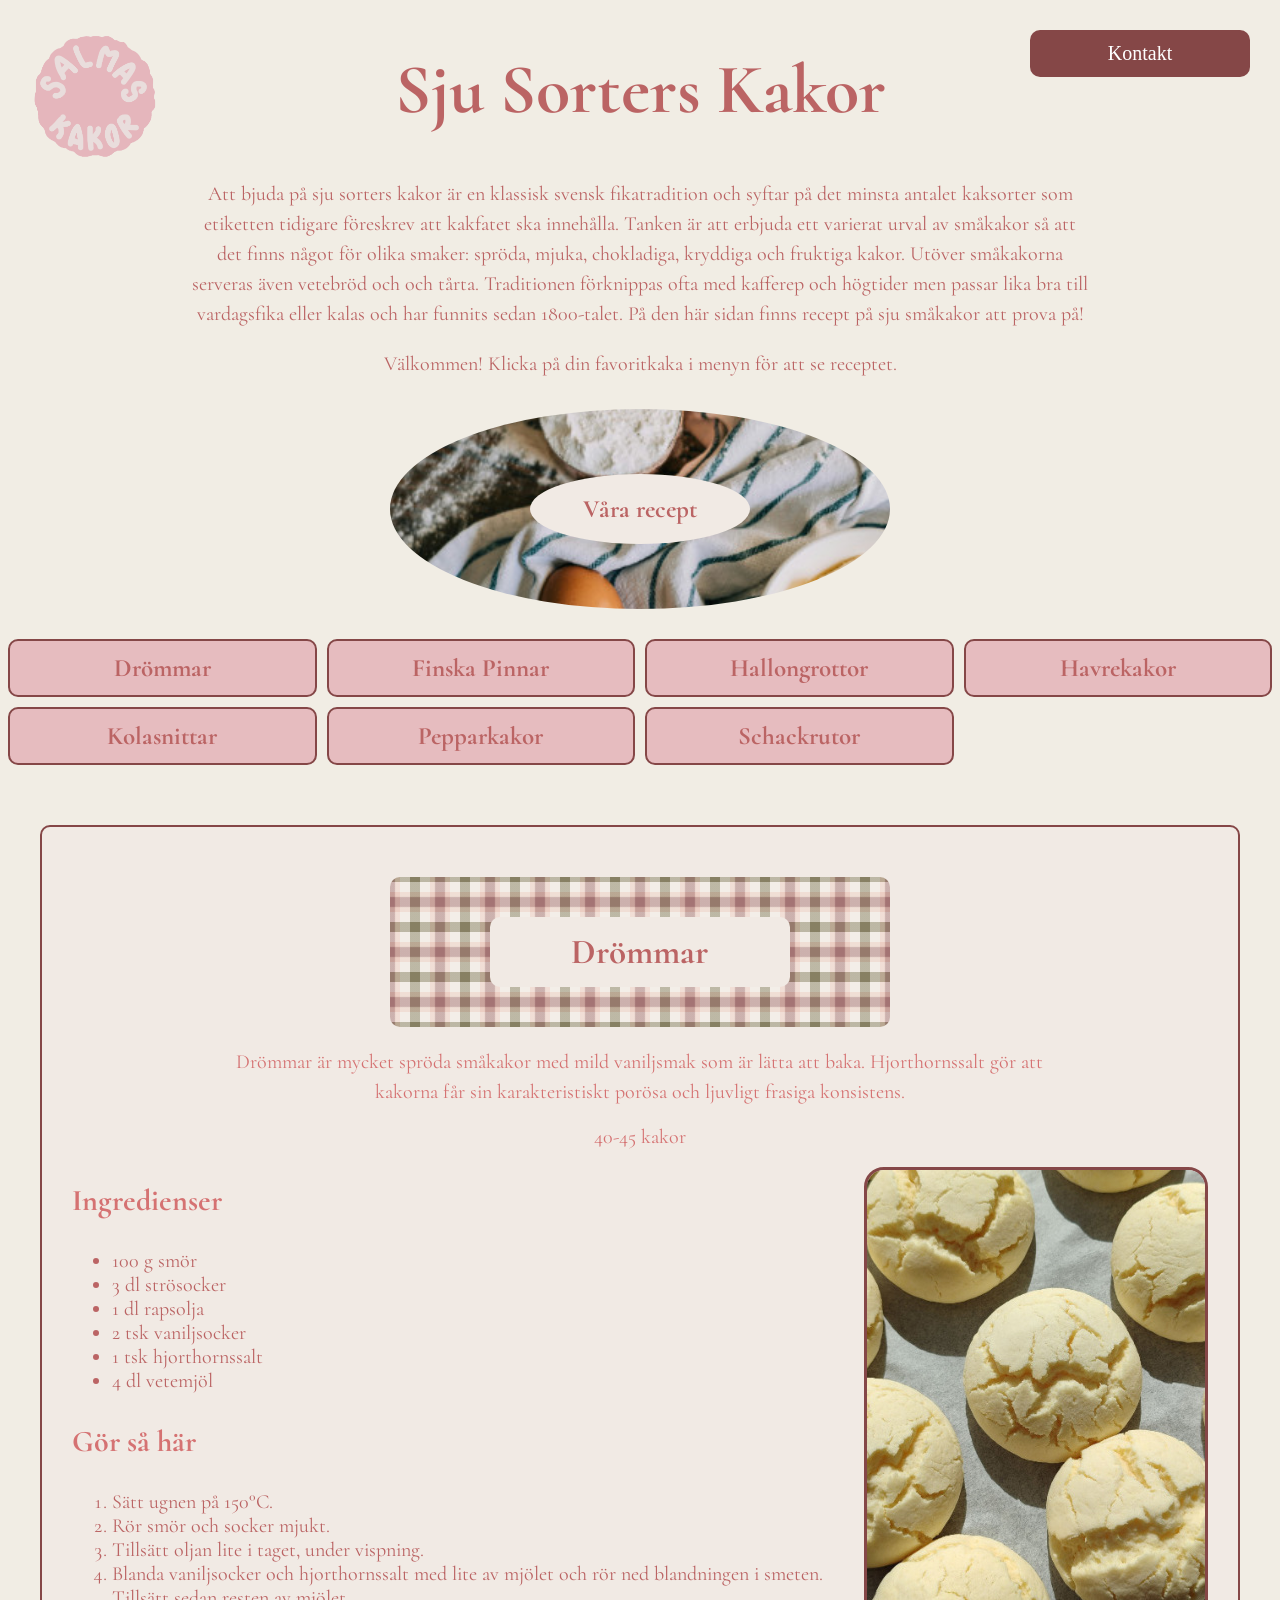
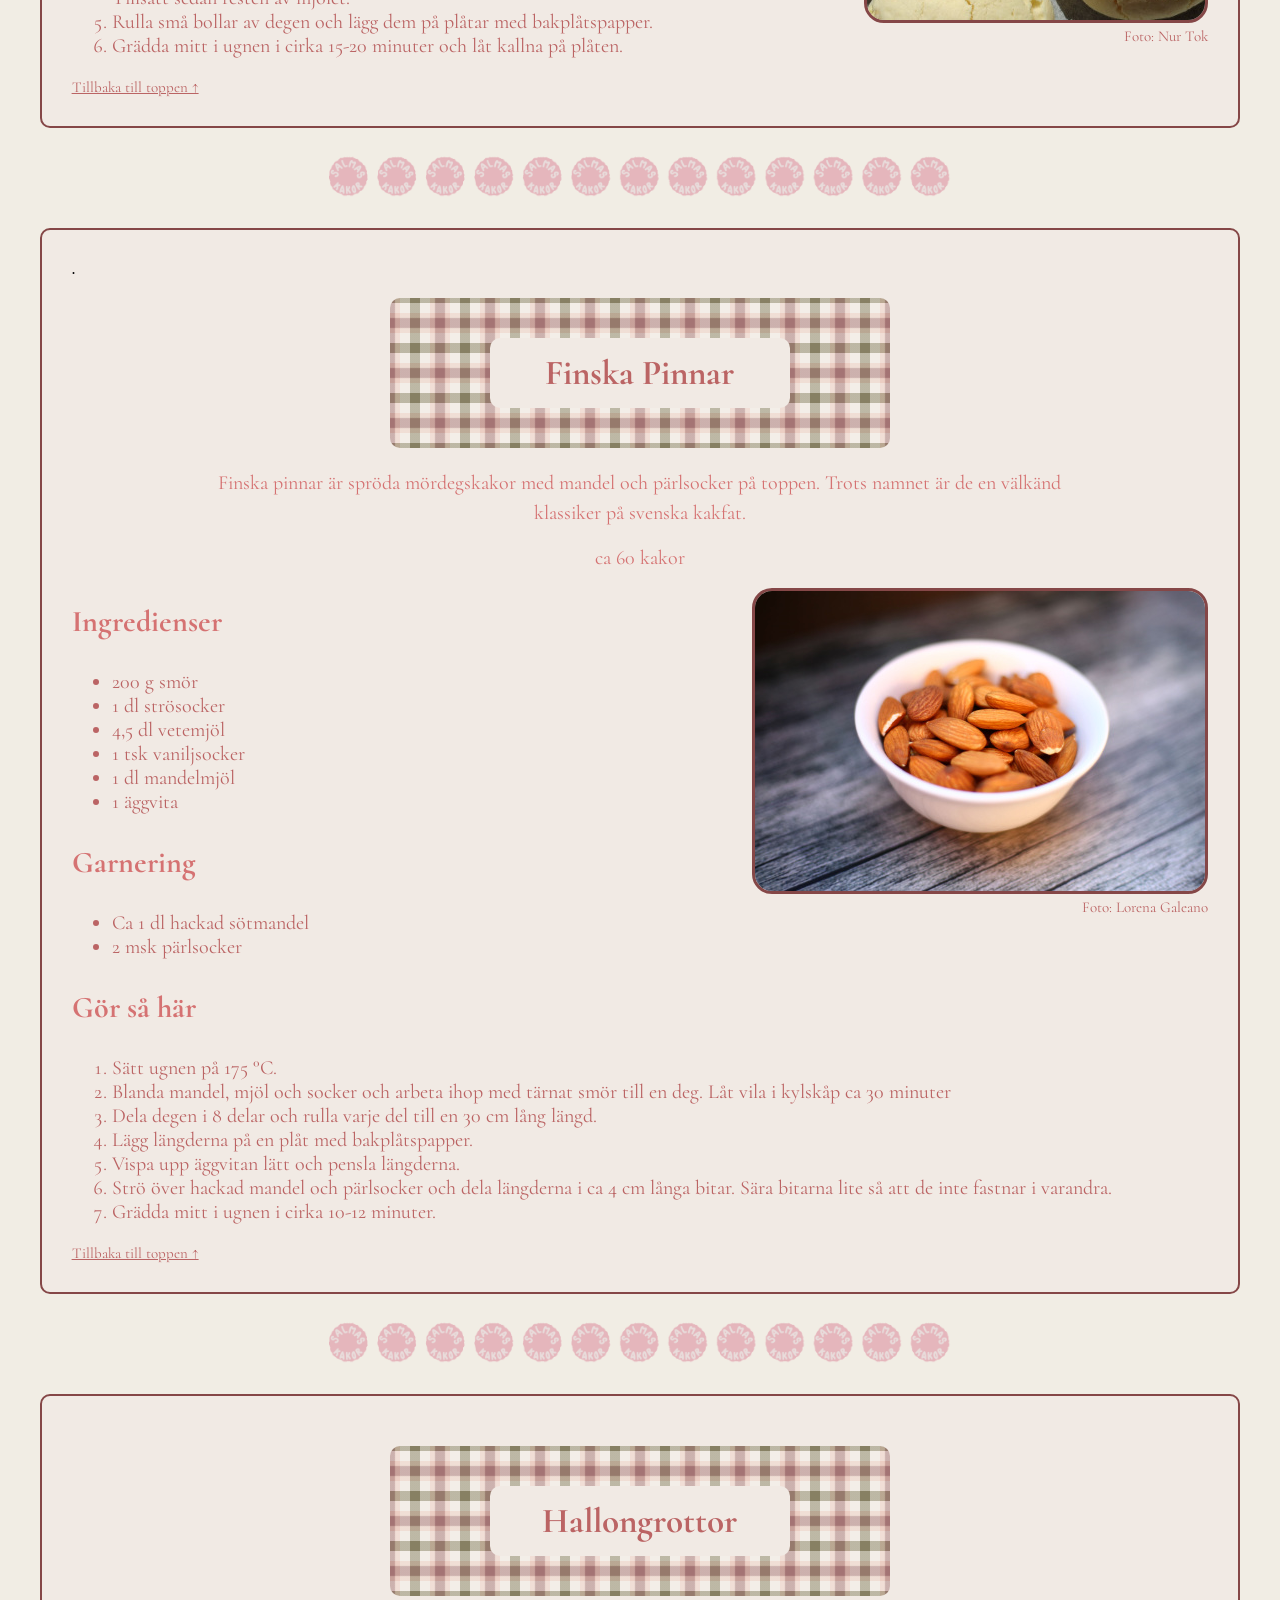
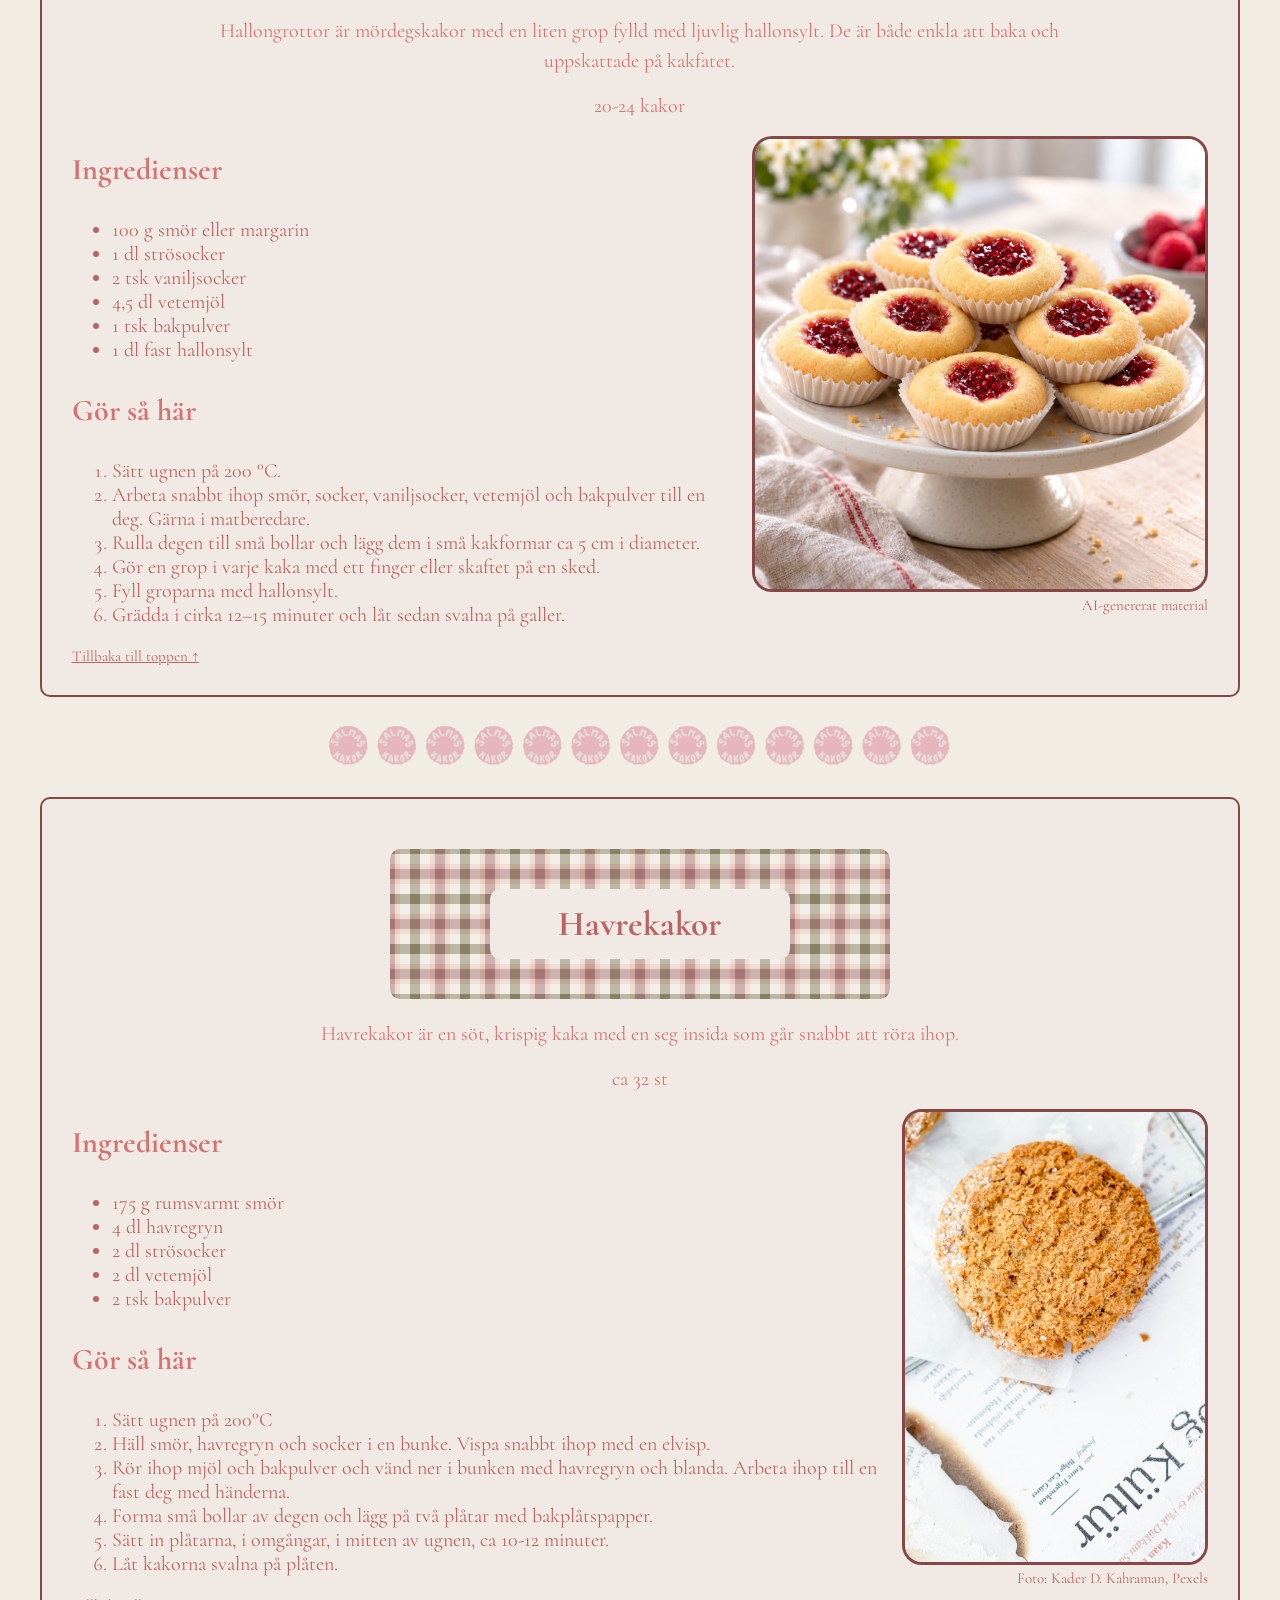
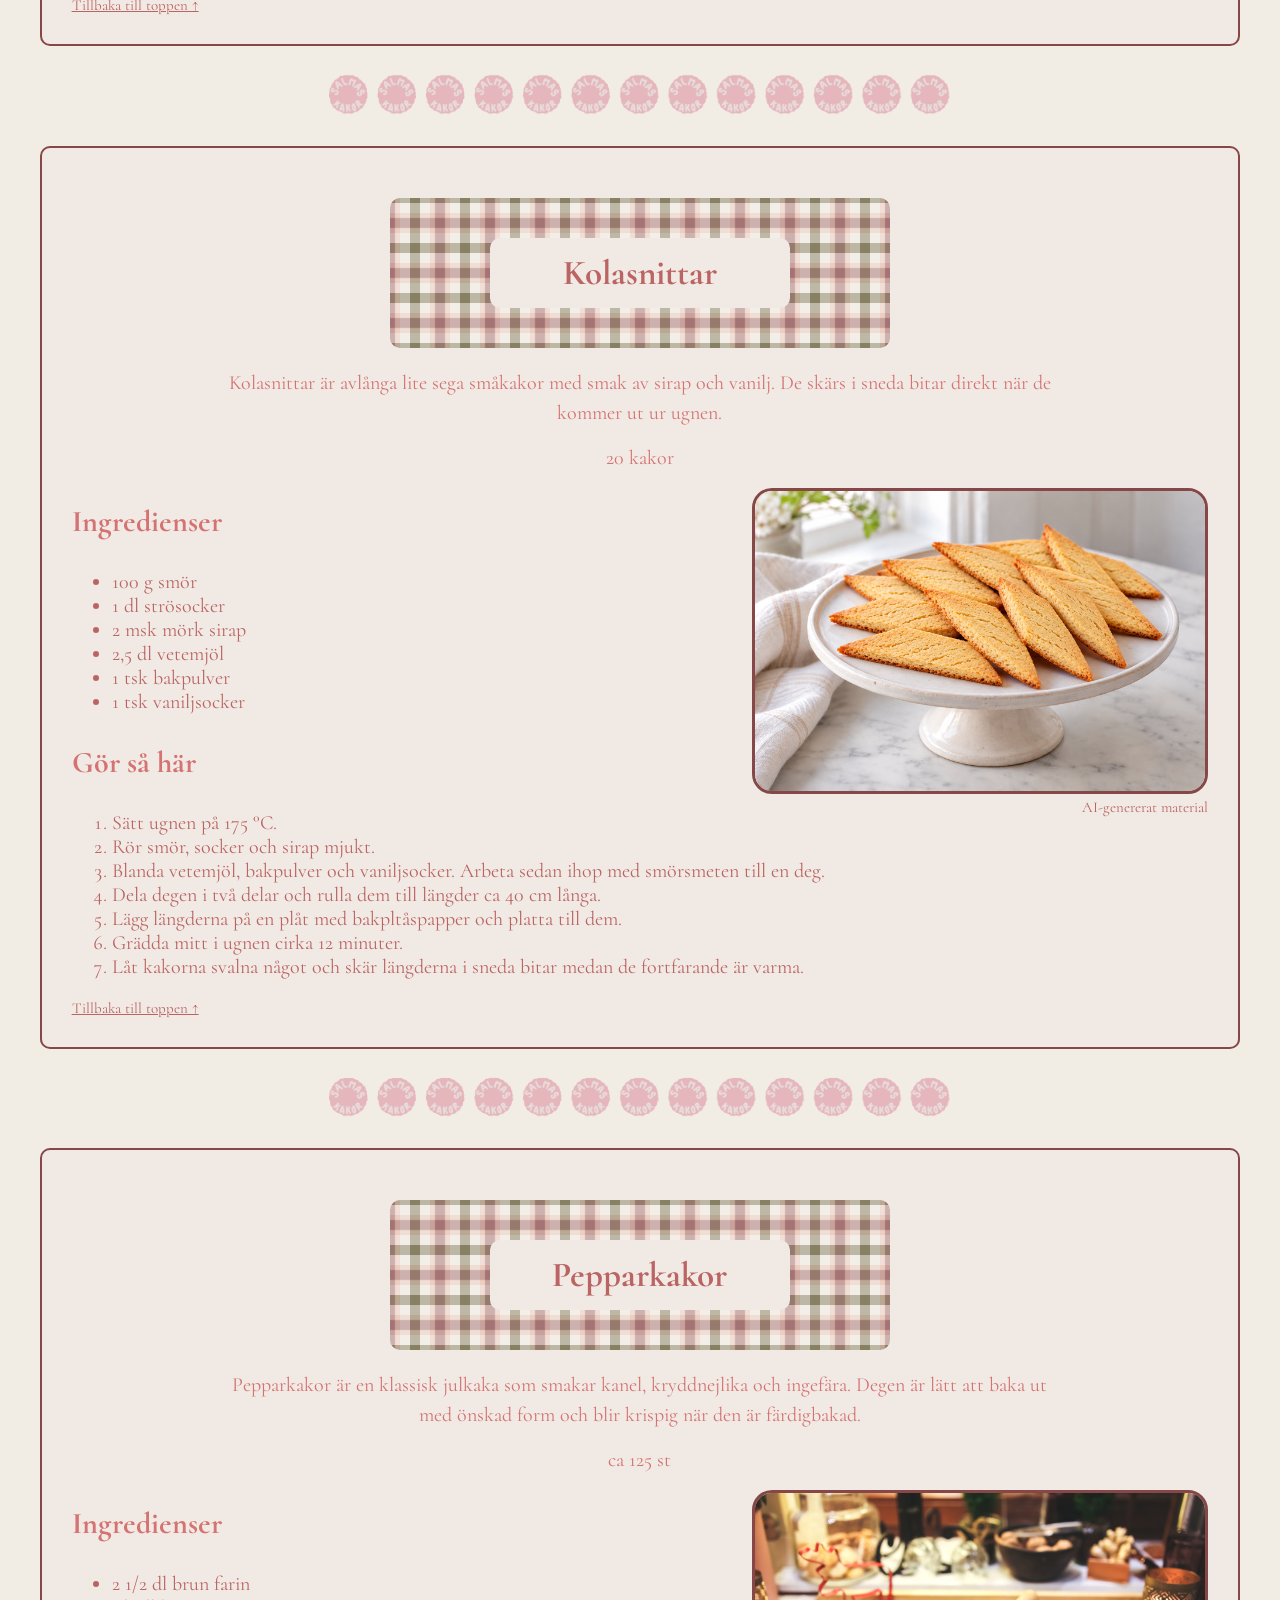
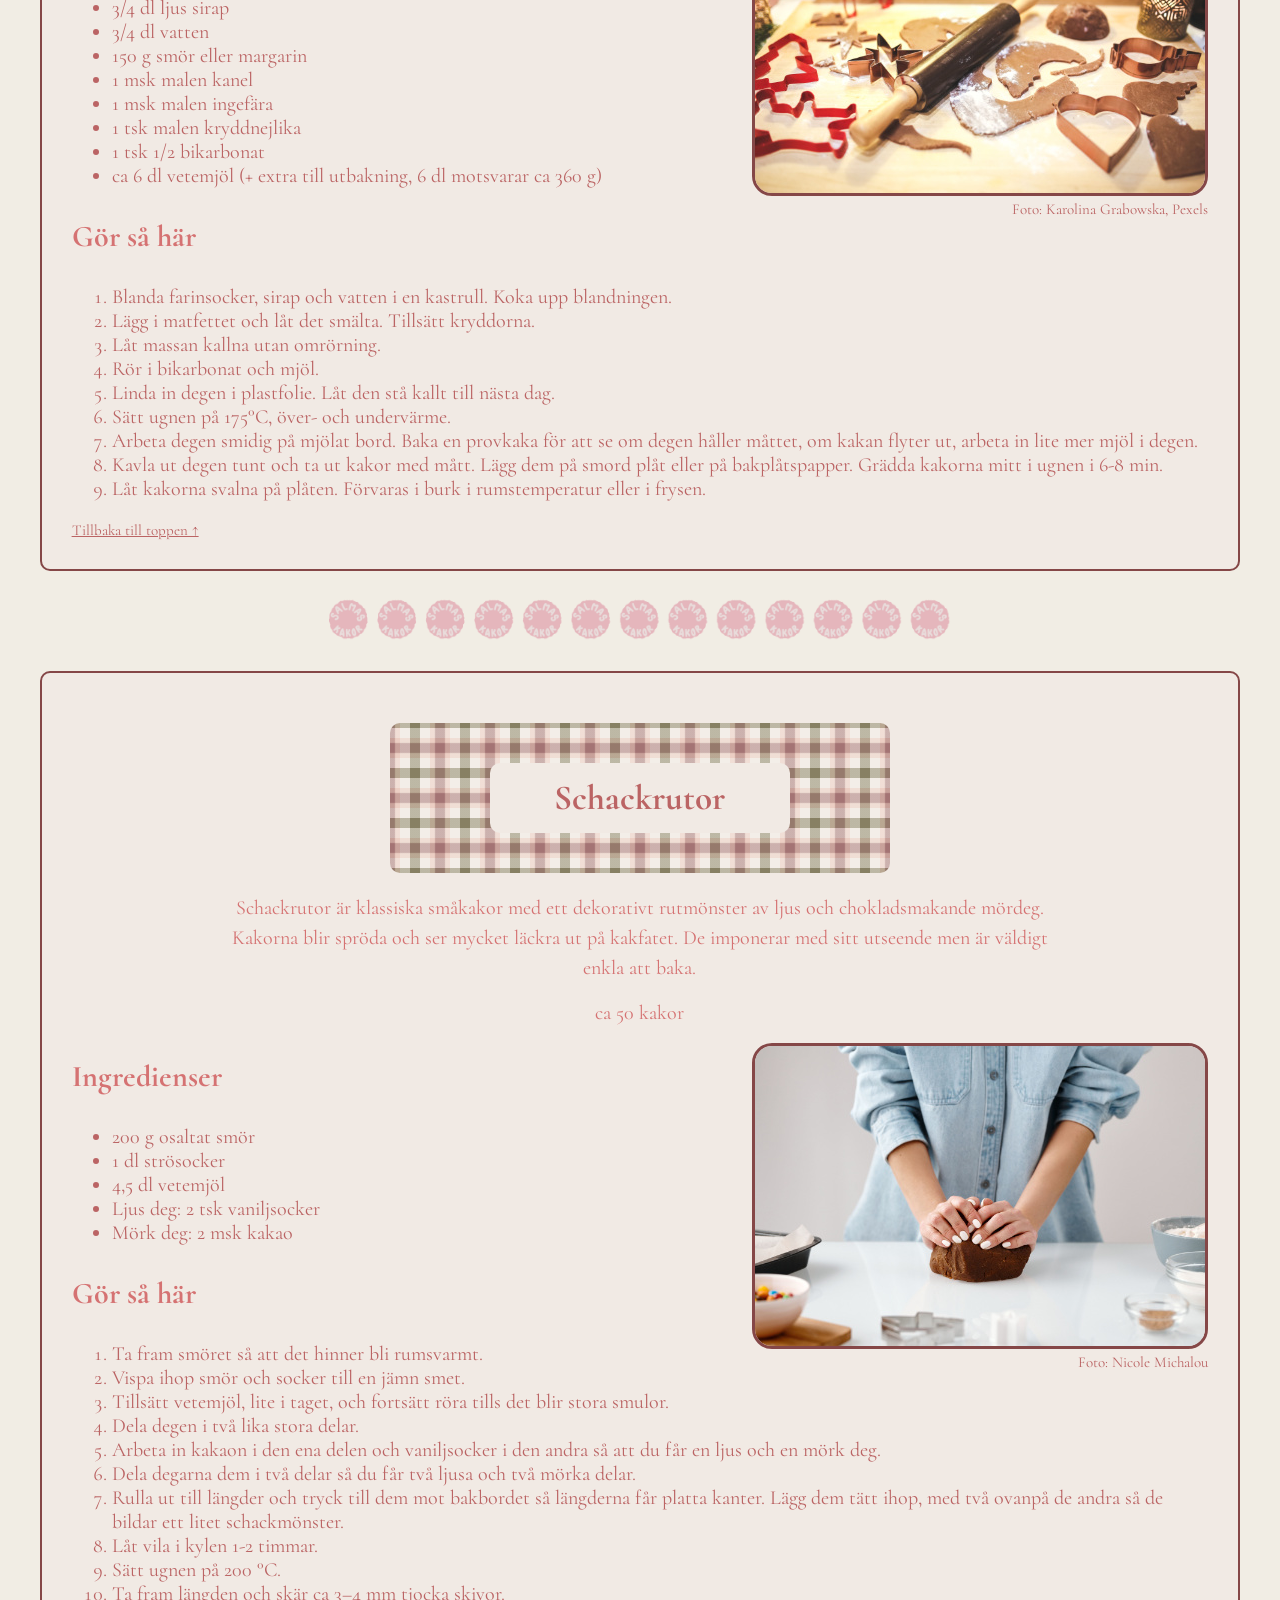
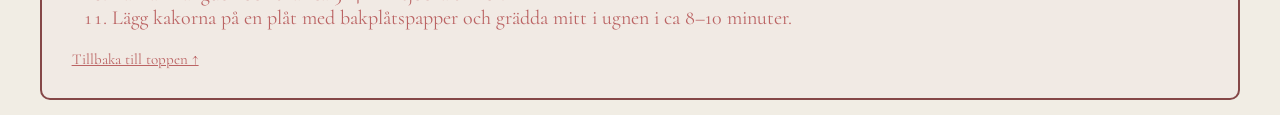
<file: index.html>
<!DOCTYPE html>
<!--Använder DOCTYPE, standardläget-->
<html lang="sv">
    <!--lang="sv" för att webbsidan ska visas på svenska och kunna översättas på rätt sätt med rätt uttal-->
    <!-- <html> öppnar html dokumentet-->
    <head>
    <!--<head> information om webben som inte kommer att synas-->
        <meta charset="utf-8">
        <!--utf-8 för att kunna använda mig av svenska bokstäver som å,ä,ö-->
        <title>Sju Sorters Kakor</title>
        <!--<title> för att beskriva vad webbsidan handlar om, detta syns i fliken samt sökresultat-->
            <link rel="preconnect" href="https://fonts.googleapis.com">
<link rel="preconnect" href="https://fonts.gstatic.com" crossorigin>
<link href="https://fonts.googleapis.com/css2?family=Cormorant:ital,wght@0,300..700;1,300..700&display=swap" rel="stylesheet">
<!--Importerar Cormorant från Google fonts-->
        <link rel="stylesheet" href="style.css">
        <!--kopplar till min CSS-fil-->
    </head>
    <body>
    <!--<body>innehåll om webben, detta syns-->

    <header>
        <!--<header> är det som kommer att synas längst upp-->
        <h1 id="toppen">Sju Sorters Kakor</h1>
         <!-- <h1> för att ha Sju Sorters Kakor som den viktigaste rubriken-->
        <!--id används för att kunna länka upp till toppen av webbsidan igen, gör det möjligt att snabbt kunna ta sig tillbaka till alternativen utan att skrolla.-->
        <img src="logga.png" alt="Sju Sorters Kakor logga" class="logga"> 
        <!--bilden till loggan som används i css uppgiften-->
    </header>

    <nav class="meny">
    <a href="#kontakt">Kontakt</a>
</nav>

<!-- Kontakt i högra hörnet -->
<nav class="meny">
    <details>
        <summary>Kontakt</summary>
        <ul>
            <li>Telefon: 076-213 99 43</li>
            <li>Mail: salma.moadi0140@stud.hkr.se</li>
        </ul>
    </details>
</nav>

        <p class="intro"> Att bjuda på sju sorters kakor är en klassisk svensk fikatradition och syftar på det minsta antalet kaksorter som etiketten tidigare föreskrev att kakfatet ska innehålla. Tanken är att erbjuda ett varierat urval av småkakor så att det finns något för olika smaker: spröda, mjuka, chokladiga, kryddiga och fruktiga kakor. Utöver småkakorna serveras även vetebröd och och tårta. Traditionen förknippas ofta med kafferep och högtider men passar lika bra till vardagsfika eller kalas och har funnits sedan 1800-talet.
         På den här sidan finns recept på sju småkakor att prova på! </p>
        <p class="intro">Välkommen! Klicka på din favoritkaka i menyn för att se receptet.</p>
        <!--<p> används för att kunna skriva textstycken-->
        <!--använder class för att bara styra dessa <p> och inte alla-->
            
        
        <div class="oval">
    <h2 class="textruta">Våra recept</h2>
</div>
        <!--<h2>rubrik, men inte högst herarki-->
    
    <nav>
        <!--<nav> används för att skapa en meny, där man kan välja mellan alternativ-->
        <ul class="recept-grid">
            <!--<ul> onumrerad lista-->
            <li><a href="#drommar">Drömmar</a></li>
            <li><a href="#finska-pinnar">Finska Pinnar</a></li>
            <li><a href="#hallongrottor">Hallongrottor</a></li>
            <li><a href="#havrekakor">Havrekakor</a></li>
            <li><a href="#kolasnittar">Kolasnittar</a></li>
            <li><a href="#pepparkakor">Pepparkakor</a></li>
            <li><a href="#schackrutor">Schackrutor</a></li>
            <!--<li> är ett listelement, ett alternativ i en lista. <a> detta är en anchor som skapar en klickbarlänk. href (hypertext reference) visar vart länken leder.-->
            <!--länkar alla recept för att man snabbt och lätt ska kunna navigera sig till det man är intresserad av.-->
        </ul>
    </nav>

     

    <main>
    <!--<main> det huvudsakliga innehållet, alla recept-->
        <section id="drommar" class="receptbox"> 
        
        <!--Recept på drömmar-->
        <!--<id> man kan länka till sektionen genom att ge den ett namn
        <article> används då varje enskilt recept kan ses separat från resten av webbsidan-->
        <div class="rutmonster">
    <h2 class="recepttitel">Drömmar</h2>
        </div> <!--skapar en yttre ruta så att jag kan lägga på en bakgrundsbild -->
        <p class="recept"> Drömmar är mycket spröda småkakor med mild vaniljsmak som är lätta att baka. Hjorthornssalt gör att kakorna får sin karakteristiskt porösa och ljuvligt frasiga konsistens.</p>
        <p class="recept"> 40-45 kakor</p>

      

    <figure>
        <img src="drommar.jpg" alt="Drömmar" width="338" height="450">
        <figcaption class="foto">Foto: Nur Tok</figcaption>
    </figure>
        <h3>Ingredienser</h3>
    <ul class="ingredienser">
        <li>100 g smör</li>
        <li>3 dl strösocker</li>
        <li>1 dl rapsolja</li>
        <li>2 tsk vaniljsocker</li>
        <li>1 tsk hjorthornssalt</li>
        <li>4 dl vetemjöl</li>
    </ul>

        <h3>Gör så här</h3>
    <ol class="instruktioner">
        <!--<ol> numrerad lista, viktigt i ett recept som har tydliga steg-->
        <li>Sätt ugnen på 150°C.</li>
        <li>Rör smör och socker mjukt.</li>
        <li>Tillsätt oljan lite i taget, under vispning.</li>
        <li>Blanda vaniljsocker och hjorthornssalt med lite av mjölet och rör ned blandningen i smeten. Tillsätt sedan resten av mjölet.</li>
        <li>Rulla små bollar av degen och lägg dem på plåtar med bakplåtspapper.</li>
        <li>Grädda mitt i ugnen i cirka 15-20 minuter och låt kallna på plåten.</li>
    </ol>
         <a class="länk" href="#toppen">Tillbaka till toppen ↑</a>
         <!--använder id:et från tidigare för att kunna ta mig tillbaka till toppen.-->
         <!--<a>anchor skapar en klickbar länk. href visar vart länken ska leda. # länken går till ett elemt på samma sida. toppen: id namnet..-->
         </section>  
         <img class="banner" src="banner.png" alt="Banner">  
         <!--Skapa en banner att ha mellan recepten-->
        


    <section id="finska-pinnar" class="receptbox"> 
                <!--Recept på finska pinnar-->.  
            <div class="rutmonster">
    <h2 class="recepttitel">Finska Pinnar</h2>
            </div>
            <p class="recept">Finska pinnar är spröda mördegskakor med mandel och pärlsocker på toppen. Trots namnet är de en välkänd klassiker på svenska kakfat.</p>
            <p class="recept">ca 60 kakor</p>
        <figure>
            <img src="mandlar.jpg" alt="Finska Pinnar" width="450" height="300">
            <figcaption class="foto">Foto: Lorena Galeano</figcaption>
        </figure>
         <!--<figure> för att lägga in bilder på en webbsidan-->
            <!--<img> en bild visas <src> vilken typ av bildfil, här jpg <alt> bildbeskrivning-->
            <!--Jag har använt informationen från filnamnen i zipfilen för att ta reda på fotografens namn eller om det är ai genererat för att kunna ange informationen på webbsidan-->
            <!--<figcaption> bildtext, exempelvis fotograf som i detta fallet -->
            <!--använder figcaption för att ge bilden en text och figure för att gruppera text+bild-->


        <h3>Ingredienser</h3>
    <ul class="ingredienser">
        <li>200 g smör</li>
        <li>1 dl strösocker</li>
        <li>4,5 dl vetemjöl</li>
        <li>1 tsk vaniljsocker</li>
        <li>1 dl mandelmjöl</li>
        <li>1 äggvita</li>
    </ul>
    
        <h3>Garnering</h3>
    <ul class="ingredienser">
        <li>Ca 1 dl hackad sötmandel</li>
        <li>2 msk pärlsocker</li>
    </ul>
    
        <h3>Gör så här</h3>
    <ol class="instruktioner">
        <li>Sätt ugnen på 175 °C.</li>
        <li>Blanda mandel, mjöl och socker och arbeta ihop med tärnat smör till en deg. Låt vila i kylskåp ca 30 minuter</li>
        <li>Dela degen i 8 delar och rulla varje del till en 30 cm lång längd.</li>
        <li>Lägg längderna på en plåt med bakplåtspapper.</li>
        <li>Vispa upp äggvitan lätt och pensla längderna.</li>
        <li>Strö över hackad mandel och pärlsocker och dela längderna i ca 4 cm långa bitar. Sära bitarna lite så att de inte fastnar i varandra.</li>
        <li>Grädda mitt i ugnen i cirka 10-12 minuter.</li>
    </ol>
        <a class="länk" href="#toppen">Tillbaka till toppen ↑</a>
</section>

     <img class="banner" src="banner.png" alt="Banner">  
        <!--skapa en banner-->
        


    <section id="hallongrottor" class="receptbox">
                <!--Recept på hallongrottor-->
            <div class="rutmonster">
    <h2 class="recepttitel">Hallongrottor</h2>
            </div>
            <p class="recept">Hallongrottor är mördegskakor med en liten grop fylld med ljuvlig hallonsylt. De är både enkla att baka och uppskattade på kakfatet.</p>
            <p class="recept"> 20-24 kakor</p>
        <figure>
            <img src="hallongrottor.jpg" alt="Hallongrottor" width="450" height="450">
            <figcaption class="foto">AI-genererat material</figcaption>
            <!--Bilden är AI genererad-->
        </figure>

        <h3>Ingredienser</h3>
    <ul class="ingredienser">
        <li>100 g smör eller margarin</li>
        <li>1 dl strösocker</li>
        <li>2 tsk vaniljsocker</li>
        <li>4,5 dl vetemjöl</li>
        <li>1 tsk bakpulver</li>
        <li>1 dl fast hallonsylt</li>
    </ul>

    
        <h3>Gör så här</h3>
    <ol class="instruktioner">
        <li>Sätt ugnen på 200 °C.</li>
        <li>Arbeta snabbt ihop smör, socker, vaniljsocker, vetemjöl och bakpulver till en deg. Gärna i matberedare.</li>
        <li>Rulla degen till små bollar och lägg dem i små kakformar ca 5 cm i diameter.</li>
        <li>Gör en grop i varje kaka med ett finger eller skaftet på en sked.</li>
        <li>Fyll groparna med hallonsylt.</li>
        <li>Grädda i cirka 12–15 minuter och låt sedan svalna på galler.</li>
    </ol>
        <a class="länk" href="#toppen">Tillbaka till toppen ↑</a>
    </section>

         <img class="banner" src="banner.png" alt="Banner">  
        <!--skapa en banner-->
        


    <section id="havrekakor" class="receptbox"> 
                <!--Recept på havrekakor-->
              <div class="rutmonster">
    <h2 class="recepttitel">Havrekakor</h2>
            </div>
            <!--Receptet är hämtat från Ica: https://www.ica.se/recept/havrekakor-729379/-->
            <p class="recept"> Havrekakor är en söt, krispig kaka med en seg insida som går snabbt att röra ihop.</p>
            <p class="recept"> ca 32 st</p>
        <figure>
            <img src="havrekaka.jpg" alt="Havrekaka" width="300" height="450">
            <figcaption class="foto">Foto: Kader D. Kahraman, Pexels</figcaption>
            <!--En av bilderna jag hämtat själv. Anger fotografens namn samt vilken webbsida den är hämtad på-->
        </figure>

        <h3>Ingredienser</h3>
    <ul class="ingredienser">
        <li>175 g rumsvarmt smör</li>
        <li> 4 dl havregryn</li>
        <li>2 dl strösocker</li>
        <li>2 dl vetemjöl</li>
        <li>2 tsk bakpulver</li>
    </ul>
    
        <h3>Gör så här</h3>
    <ol class="instruktioner">
        <li>Sätt ugnen på 200°C</li>
        <li>Häll smör, havregryn och socker i en bunke. Vispa snabbt ihop med en elvisp.</li>
        <li>Rör ihop mjöl och bakpulver och vänd ner i bunken med havregryn och blanda. Arbeta ihop till en fast deg med händerna.</li>
        <li>Forma små bollar av degen och lägg på två plåtar med bakplåtspapper.</li>
        <li>Sätt in plåtarna, i omgångar, i mitten av ugnen, ca 10-12 minuter.</li>
        <li>Låt kakorna svalna på plåten.</li>
    </ol>
        <a class="länk" href="#toppen">Tillbaka till toppen ↑</a>
</section>

     <img class="banner" src="banner.png" alt="Banner">  
        <!--skapa en banner-->
         


    <section id="kolasnittar" class="receptbox"> 
                <!--Recept på kolasnittar-->
              <div class="rutmonster">
    <h2 class="recepttitel">Kolasnittar</h2>
            </div>
            <p class="recept">Kolasnittar är avlånga lite sega småkakor med smak av sirap och vanilj. De skärs i sneda bitar direkt när de kommer ut ur ugnen.</p>
            <p class="recept">20 kakor</p>
        <figure>
            <img src="kolasnittar.jpg" alt="Kolasnittar" width="450" height="300">
            <figcaption class="foto">AI-genererat material</figcaption>
            <!--Fotot är AI genererat-->
        </figure>

        <h3>Ingredienser</h3>
    <ul class="ingredienser">
        <li>100 g smör</li>
        <li>1 dl strösocker</li>
        <li>2 msk mörk sirap</li>
        <li>2,5 dl vetemjöl</li>
        <li>1 tsk bakpulver</li>
        <li>1 tsk vaniljsocker</li>
    </ul>

        <h3>Gör så här</h3>
    <ol class="instruktioner">
        <li>Sätt ugnen på 175 °C.</li>
        <li>Rör smör, socker och sirap mjukt.</li>
        <li>Blanda vetemjöl, bakpulver och vaniljsocker. Arbeta sedan ihop med smörsmeten till en deg.</li>
        <li>Dela degen i två delar och rulla dem till längder ca 40 cm långa.</li>
        <li>Lägg längderna på en plåt med bakpltåspapper och platta till dem.</li>
        <li>Grädda mitt i ugnen cirka 12 minuter.</li>
        <li>Låt kakorna svalna något och skär längderna i sneda bitar medan de fortfarande är varma.</li>
    </ol>
        <a class="länk" href="#toppen">Tillbaka till toppen ↑</a>
</section>

     <img class="banner" src="banner.png" alt="Banner">  
        <!--skapa en banner-->
      


    <section id="pepparkakor" class="receptbox">
            <!--Recept på pepparkakor-->
              <div class="rutmonster">
    <h2 class="recepttitel">Pepparkakor</h2>
            </div>
            <!--Receptet är hämtat från Ica: https://www.ica.se/recept/pepparkakor-1048/-->
            <p class="recept">Pepparkakor är en klassisk julkaka som smakar kanel, kryddnejlika och ingefära. Degen är lätt att baka ut med önskad form och blir krispig när den är färdigbakad.</p>
            <!--Jag har skrivit om orginalbeskrivningen-->
            <p class="recept">ca 125 st</p>
        <figure>
            <img src="pepparkaka.jpg" alt="Pepparkaka" width="450" height="300">
            <figcaption class="foto">Foto: Karolina Grabowska, Pexels</figcaption>
            <!--En av bilderna jag hämtat själv. Anger fotografens namn samt vilken webbsida den är hämtad på-->
        </figure>

    
        <h3>Ingredienser</h3>
    <ul class="ingredienser">
        <li>2 1/2 dl brun farin</li>
        <li>3/4 dl ljus sirap</li>
        <li> 3/4 dl vatten</li>
        <li>150 g smör eller margarin</li>
        <li>1 msk malen kanel</li>
        <li>1 msk malen ingefära</li>
        <li>1 tsk malen kryddnejlika</li>
        <li>1 tsk 1/2 bikarbonat</li>
        <li>ca 6 dl vetemjöl (+ extra till utbakning, 6 dl motsvarar ca 360 g)</li>
    </ul>
    
        <h3>Gör så här</h3>
    <ol class="instruktioner">
        <li>Blanda farinsocker, sirap och vatten i en kastrull. Koka upp blandningen.</li>
        <li>Lägg i matfettet och låt det smälta. Tillsätt kryddorna.</li>
        <li>Låt massan kallna utan omrörning.</li>
        <li> Rör i bikarbonat och mjöl.</li>
        <li>Linda in degen i plastfolie. Låt den stå kallt till nästa dag.</li>
        <li>Sätt ugnen på 175°C, över- och undervärme.</li>
        <li>Arbeta degen smidig på mjölat bord. Baka en provkaka för att se om degen håller måttet, om kakan flyter ut, arbeta in lite mer mjöl i degen.</li>
        <li>Kavla ut degen tunt och ta ut kakor med mått. Lägg dem på smord plåt eller på bakplåtspapper. Grädda kakorna mitt i ugnen i 6-8 min.</li>
        <li>Låt kakorna svalna på plåten. Förvaras i burk i rumstemperatur eller i frysen.</li>
        
    </ol>
        <a class="länk" href="#toppen">Tillbaka till toppen ↑</a>
</section>

     <img class="banner" src="banner.png" alt="Banner">  
        <!--skapa en banner-->
    

    <section id="schackrutor" class="receptbox">
            <!--Recept på schackrutor-->
              <div class="rutmonster">
    <h2 class="recepttitel">Schackrutor</h2>
            </div>
            <p class="recept">Schackrutor är klassiska småkakor med ett dekorativt rutmönster av ljus och chokladsmakande mördeg. Kakorna blir spröda och ser mycket läckra ut på kakfatet. De imponerar med sitt utseende men är väldigt enkla att baka.</p>
            <p class="recept">ca 50 kakor</p>
        <figure>
            <img src="mork-deg.jpg" alt="Mörk deg" width="450" height="300">
            <figcaption class="foto">Foto: Nicole Michalou</figcaption>
        </figure>

        <h3>Ingredienser</h3>
    <ul class="ingredienser">
        <li>200 g osaltat smör</li>
        <li>1 dl strösocker</li>
        <li>4,5 dl vetemjöl</li>
            
        <li>Ljus deg: 2 tsk vaniljsocker</li>
        <li>Mörk deg: 2 msk kakao</li>
    </ul>
        
        <h3>Gör så här</h3>
    <ol class="instruktioner">
        <li>Ta fram smöret så att det hinner bli rumsvarmt.</li>
        <li>Vispa ihop smör och socker till en jämn smet.</li>
        <li>Tillsätt vetemjöl, lite i taget, och fortsätt röra tills det blir stora smulor.</li>
        <li>Dela degen i två lika stora delar.</li>
        <li>Arbeta in kakaon i den ena delen och vaniljsocker i den andra så att du får en ljus och en mörk deg.</li>
        <li>Dela degarna dem i två delar så du får två ljusa och två mörka delar.</li>
        <li>Rulla ut till längder och tryck till dem mot bakbordet så längderna får platta kanter. Lägg dem tätt ihop, med två ovanpå de andra så de bildar ett litet schackmönster.</li>
        <li>Låt vila i kylen 1-2 timmar.</li>
        <li>Sätt ugnen på 200 °C.</li>
        <li>Ta fram längden och skär ca 3–4 mm tjocka skivor.</li>
        <li>Lägg kakorna på en plåt med bakplåtspapper och grädda mitt i ugnen i ca 8–10 minuter.</li>
    </ol>
        <a class="länk" href="#toppen">Tillbaka till toppen ↑</a>
</section>
    </main>
    
    </body>
    <!--avslutar sidans synliga innehåll med </body>-->
</html>
<!-- avslutar hela html dokumentet med </html>-->
</file>
<file: style.css>
body {
    background-color: #F1EDE4;
}/*Detta anger bakgrundsfärgen på hela webbsidan*/

/*-----------------------------------------------------------*/
/*Rubriker*/
h1 {
    color :#BB6464;
    font-family: Cormorant;
    text-align: center;
    font-size: 70px;
}

h2 {color:#BB6464;
    font-family: Cormorant;
    text-align: center;
    font-size: 50px;
}

h3 {color: #D57272;
    font-family: Cormorant;
    text-align: left;
    font-size: 30px;
}/*Här anges rubrikernas stilsättning. Font-family=typsnitt, text-align=justering av text
font-size=storleken på texten*/
/*-----------------------------------------------------------*/
/*Text*/
.intro {color:#BB6464;
    font-family: Cormorant;
    text-align: center;
    font-size: 20px;
    line-height: 1.5;
    max-width: 900px;
    margin: 20px auto;
}/*Introduktionens stilsättning
Line-height anger textradernas avstånd. Max-width anger hur lång textraden kan vara.
Margin ser till att det finns utrymme under och över texten*/

.recept {color: #D57272;
    font-family: Cormorant;
    text-align: center;
    font-size: 20px;
    line-height: 1.5;
    max-width: 850px;
    margin: 15px auto;
}/*Receptens stilsättning*/

.foto {color:#BB6464;
    font-family: Cormorant;
    text-align: left;
    font-size: 15px;
}/*Foto-textens stilsättning*/

.länk {color:#BB6464;
    font-family: Cormorant;
    text-align: center;
    font-size: 15px;
}/*Länken tillbaka till toppen stilsättning*/

/*-----------------------------------------------------------*/
/*Numrerade listor och onumrerade listor*/
.ingredienser {
    color: #BB6464;
    font-family: Cormorant;
    text-align: left;
    font-size: 20px;
}/*Ingredienslistan stilsättning*/

.instruktioner {
    color: #BB6464;
    font-family: Cormorant;
    text-align: left;
    font-size: 20px;
}/*Instruktionernas stilsättning*/

/*-----------------------------------------------------------*/
/*Våra Recept och logga*/
.oval {
    width: 500px;
    height: 200px;
    border-radius: 50%;

    background-image: url("ingredienser.jpg");
    background-size: cover;
    background-position: center;

    margin: 30px auto;

   display: grid;
   place-items: center;
}

.textruta {
    background-color: #F1EAE4;
    color: #BB6464;

    width: 220px;
    height: 70px;
    border-radius: 50%;

    display: grid;
    place-items: center;

    text-align: center;
    font-size: 25px;
}
/* Ovalen med texten "Våra recept".
Width och height: storleken på ovalen.
Border-radius: gör formen
Margin: auto = centrerar ovalen 
Display: grid och place-items: center centrerar innehållet i ovalen. */

.logga {
    width: 150px;
    height: auto;
    position: absolute;
    top: 20px;
    left: 20px;
}/*Webbsidans logga som syns i vänstra hörnet.
Height:auto anpassar höjden automatiskt efter width.
Position gör att jag kan placera den vart jag vill med hjälp av top och left*/
/*-----------------------------------------------------------*/

/*Kontaktmeny*/
.meny {
    position: absolute;
    top: 30px;
    right: 30px;
}/*Jag kan placera kontaktmenyn exakt där jag vill ha den*/

.meny details {
    width: 220px;
    background-color: #854747;
    color: white;
    border-radius: 10px;
    padding: 12px;
    box-sizing: border-box;
}

.meny summary {
    cursor: pointer;
    list-style: none;
    font-size: 20px;
    text-align: center;
}/*Den klickbara länken. Cursor: pointer gör att muspekaren blir en hand*/


.meny ul {
    list-style-type: none;
    padding: 0;
}

.meny li {
    margin-top: 10px;
}

.meny a {
    color: white;
    text-decoration: none;
}

.meny li,
.meny li a {
    font-size: 15px;
    text-align: center;
}
/*-----------------------------------------------------------*/
/*Receptmenyn med grid*/
.recept-grid {
    display: grid;
    grid-template-columns: repeat(4, 1fr);
    gap: 10px;
    list-style-type: none;
    padding: 0;
       margin-bottom: 60px;
}/*Jag använder grid för att dela upp det i lika breda rutor och kolumner*/

.recept-grid li a {
    display: block;
    padding: 12px;
    border: 2px solid #854747;
    border-radius: 10px;
    padding: 12px;
    background-color: #E6BCBF;

    font-family: Cormorant;
    font-size: 25px;
    color: #BB6464;
    text-decoration: none;
    font-weight: bold;
    text-align: center;
}/*Utformningen av själva receptknapparna*/

/*-----------------------------------------------------------*/
/*Röra sig mellan recepten*/
html {
    scroll-behavior: smooth;
}/*Sidan rullar neråt istället för att hoppa mellan länkarna. html för att det gäller hela webbsidan*/

.receptbox {
    width: 95%;
    max-width: 1500px;
    margin: 15px auto;
    padding: 30px;
    border: 2px solid #854747;
    background-color: #F1EAE4;
    border-radius: 10px;
    box-sizing: border-box;
}/*Varje recept i en enskild ruta. Margin och padding skapar utrymme runt och i rutorna*/
/*-----------------------------------------------------------*/

/*Bilder*/
.receptbox img {
    border-radius: 20px;
    border: 3px solid #854747;
}/*Bilderna som ligger i receptrutorna*/

.receptbox figure {
    float: right;
    margin: 0 0 15px 20px;
}/*Regeln gäller alla figure-element i receptboxen, margin bestämmer hur mycket mellanrum som ska finnas runt figuren*/

.receptbox figcaption {
    text-align: right;
}/*Bildtexterna till höger*/

.banner {
    width: 50%;
    height: auto;
    display: block;
    margin: 15px auto;
}/*Bannern mellan alla recept*/


.rutmonster {
    width: 500px;
    height: 150px;
    border-radius: 10px;

    background-image: url("rutmonster.jpg");
    background-size: 300px;
    background-position: center;

    margin: 20px auto;

    display: grid;
    place-items: center;
}/*Rutmönster vid receptitlar*/

.recepttitel {
    background-color: #F1EAE4;
    color: #BB6464;

    width: 300px;
    height: 70px;
    border-radius: 10px;

    display: grid;
    place-items: center;

    text-align: center;
    font-size: 35px;
    margin: 0;
}/*Själva recepttiteln/textrutan*/

/*-----------------------------------------------------------*/
/* Länkarnas tillstånd */
.recept-grid li a:hover {
    background-color: #D9A5AA;
    color: #854747;
}/* Ändrar bakgrundsfärg och textfärg när muspekaren hålls över receptknapparna */

.recept-grid li a:active {
    background-color: #C98E95;
}/*Ändrar bakgrundsfärgen när användaren klickar på receptknapparna */

.meny a:hover {
    color: #E6BCBF;
}/*Ändrar textfärgen när muspekaren hålls över länkarna i menyn */

.meny summary:hover {
    color: #E6BCBF;
}/*Ändrar textfärgen närmuspekaren hålls över Kontakt */

.länk:hover {
    color: #854747;
}/*Ändrar textfärgen närmuspekaren hålls över Tillbaka till toppen */
</file>
